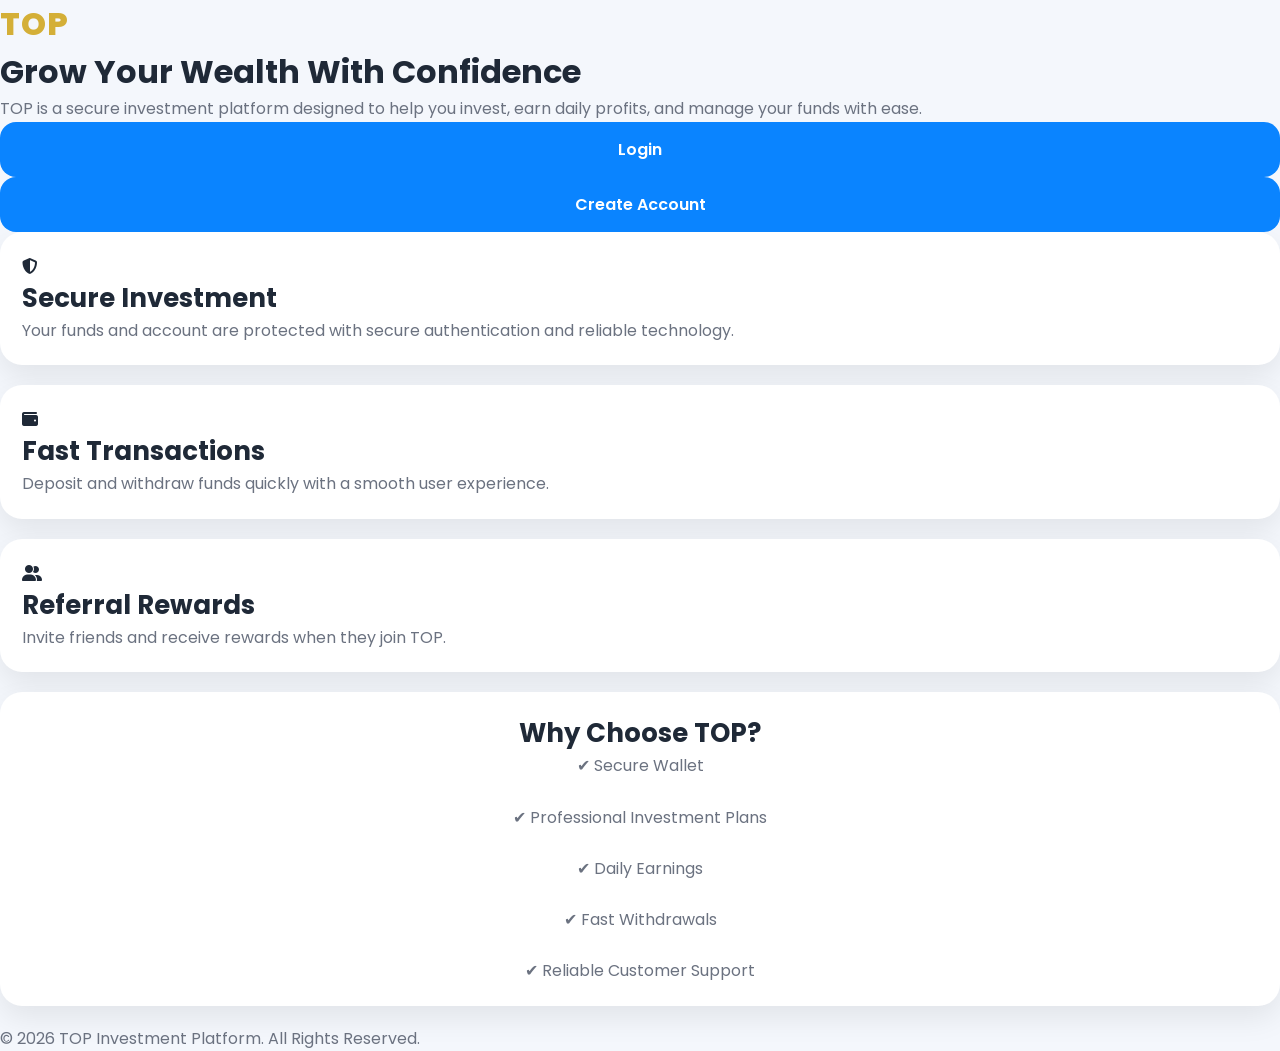
<file: index.html>
<!DOCTYPE html>
<html lang="en">

<head>

<meta charset="UTF-8">
<meta name="viewport" content="width=device-width, initial-scale=1.0">

<meta name="description"
content="TOP - Secure Investment Platform">

<title>TOP | Smart Investment Platform</title>

<link rel="stylesheet" href="style.css">

<link rel="stylesheet"
href="https://cdnjs.cloudflare.com/ajax/libs/font-awesome/6.5.2/css/all.min.css">

</head>

<body>



<header class="header">

<div class="logo">
TOP
</div>

</header>




<section class="hero">

<h1>
Grow Your Wealth With Confidence
</h1>

<p>

TOP is a secure investment platform designed to help you invest, earn daily profits, and manage your funds with ease.

</p>



<div class="hero-buttons">

<a href="login.html" class="btn">
Login
</a>

<a href="signup.html" class="btn btn2">
Create Account
</a>

</div>

</section>





<section class="features">


<div class="card">

<i class="fa-solid fa-shield-halved feature-icon"></i>

<h2>
Secure Investment
</h2>

<p>

Your funds and account are protected with secure authentication and reliable technology.

</p>

</div>





<div class="card">

<i class="fa-solid fa-wallet feature-icon"></i>

<h2>

Fast Transactions

</h2>

<p>

Deposit and withdraw funds quickly with a smooth user experience.

</p>

</div>





<div class="card">

<i class="fa-solid fa-user-group feature-icon"></i>

<h2>

Referral Rewards

</h2>

<p>

Invite friends and receive rewards when they join TOP.

</p>

</div>



</section>





<section class="card" style="text-align:center;">


<h2>

Why Choose TOP?

</h2>


<p>

✔ Secure Wallet<br><br>

✔ Professional Investment Plans<br><br>

✔ Daily Earnings<br><br>

✔ Fast Withdrawals<br><br>

✔ Reliable Customer Support

</p>


</section>





<footer class="footer">

<p>

© 2026 TOP Investment Platform.

All Rights Reserved.

</p>

</footer>


</body>

</html>
</file>
<file: style.css>
/* ==========================================
   TOP INVEST v2.0 DESIGN SYSTEM
   ========================================== */

@import url('https://fonts.googleapis.com/css2?family=Poppins:wght@300;400;500;600;700;800&display=swap');

:root{

    --primary:#0A84FF;
    --primary-dark:#0066D6;

    --gold:#D4AF37;

    --success:#22C55E;
    --danger:#EF4444;
    --warning:#F59E0B;

    --dark:#111827;

    --text:#1F2937;
    --text-light:#6B7280;

    --background:#F4F7FC;

    --white:#FFFFFF;

    --border:#E5E7EB;

    --radius:20px;

    --shadow:
    0 12px 30px rgba(0,0,0,.08);

    --transition:.30s ease;
}


/* ===========================
   RESET
=========================== */

*{

    margin:0;
    padding:0;
    box-sizing:border-box;

}


html{

    scroll-behavior:smooth;

}


body{

    font-family:'Poppins',sans-serif;

    background:var(--background);

    color:var(--text);

    min-height:100vh;

}


a{

    text-decoration:none;

    color:inherit;

}


img{

    max-width:100%;

}


button,
input,
select{

    font-family:'Poppins',sans-serif;

}


/* ===========================
   CONTAINER
=========================== */

.container{

    width:92%;

    max-width:1200px;

    margin:auto;

}


/* ===========================
   LOGO
=========================== */

.logo{

    font-size:32px;

    font-weight:800;

    color:var(--gold);

    letter-spacing:1px;

}


/* ===========================
   HEADINGS
=========================== */

h1{

    font-size:32px;

    font-weight:700;

}


h2{

    font-size:26px;

    font-weight:700;

}


h3{

    font-size:20px;

    font-weight:600;

}


p{

    color:var(--text-light);

    line-height:1.6;

}


/* ===========================
   BUTTONS
=========================== */

.btn{

    display:inline-flex;

    justify-content:center;

    align-items:center;

    gap:10px;

    width:100%;

    padding:15px;

    border:none;

    border-radius:16px;

    background:var(--primary);

    color:white;

    font-size:16px;

    font-weight:600;

    cursor:pointer;

    transition:var(--transition);

}


.btn:hover{

    background:var(--primary-dark);

    transform:translateY(-2px);

}


.btn-success{

    background:var(--success);

}


.btn-danger{

    background:var(--danger);

}


.btn-gold{

    background:var(--gold);

    color:black;

}


/* ===========================
   INPUTS
=========================== */

input,
select{

    width:100%;

    padding:15px;

    margin-top:8px;

    margin-bottom:18px;

    border:1px solid var(--border);

    border-radius:14px;

    background:white;

    font-size:15px;

    transition:.25s;

}


input:focus,
select:focus{

    outline:none;

    border-color:var(--primary);

    box-shadow:0 0 0 4px rgba(10,132,255,.12);

}


label{

    display:block;

    font-weight:600;

    margin-top:12px;

}


/* ===========================
   CARDS
=========================== */

.card{

    background:white;

    border-radius:22px;

    padding:22px;

    box-shadow:var(--shadow);

    margin-bottom:20px;

}


/* ===========================
   LOGIN BOX
=========================== */

.login-box{

    width:92%;

    max-width:420px;

    margin:40px auto;

    background:white;

    border-radius:24px;

    padding:30px;

    box-shadow:var(--shadow);

}


.subtitle{

    margin-top:8px;

    margin-bottom:25px;

}


/* ===========================
   ANIMATIONS
=========================== */

@keyframes fadeUp{

    from{

        opacity:0;

        transform:translateY(25px);

    }

    to{

        opacity:1;

        transform:translateY(0);

    }

}

.card,
.login-box{

    animation:fadeUp .45s ease;

}

/* =====================================
   TOP INVEST DASHBOARD v2
===================================== */


/* MAIN DASHBOARD */

.dashboard-container{

    width:92%;
    max-width:1200px;
    margin:25px auto 100px;

}


/* HEADER */

.top-header{

    background:linear-gradient(
        135deg,
        #111827,
        #1f2937
    );

    padding:18px 25px;

    display:flex;

    justify-content:space-between;

    align-items:center;

    box-shadow:0 5px 20px rgba(0,0,0,.15);

}


.top-header .logo{

    color:var(--gold);

    font-size:26px;

}


.header-icons{

    display:flex;

    gap:20px;

}


.header-icons i{

    color:white;

    font-size:22px;

}



/* WELCOME */

.welcome-card{

    background:white;

    padding:25px;

    border-radius:22px;

    margin-bottom:20px;

    box-shadow:var(--shadow);

}


.welcome-card h2{

    color:var(--dark);

}





/* WALLET CARD */

.wallet-card{

    background:
    linear-gradient(
        135deg,
        #111827,
        #374151
    );

    color:white;

    padding:30px;

    border-radius:28px;

    box-shadow:
    0 15px 35px rgba(0,0,0,.25);

    margin-bottom:25px;

}


.wallet-card p{

    color:#d1d5db;

}


.wallet-card h1{

    color:var(--gold);

    font-size:42px;

    margin:15px 0;

}




.wallet-actions{

    display:flex;

    gap:15px;

}



.wallet-btn{

    flex:1;

    padding:15px;

    border-radius:15px;

    text-align:center;

    font-weight:600;

    transition:.3s;

}


.wallet-btn:hover{

    transform:translateY(-3px);

}



.wallet-btn.deposit{

    background:var(--gold);

    color:#000;

}



.wallet-btn.withdraw{

    background:white;

    color:#111;

}





/* STATISTICS */


.dashboard-stats{

    display:grid;

    grid-template-columns:repeat(3,1fr);

    gap:15px;

    margin-bottom:25px;

}



.dashboard-stat-card{

    background:white;

    padding:20px;

    border-radius:20px;

    text-align:center;

    box-shadow:var(--shadow);

}



.dashboard-stat-card i{

    font-size:30px;

    color:var(--gold);

    margin-bottom:10px;

}



.dashboard-stat-card h3{

    color:var(--dark);

    font-size:20px;

}



/* QUICK MENU */


.quick-grid{

    display:grid;

    grid-template-columns:repeat(5,1fr);

    gap:15px;

    margin-top:20px;

}



.quick-grid a{

    background:#f9fafb;

    padding:20px 10px;

    border-radius:18px;

    text-align:center;

    transition:.3s;

}



.quick-grid a:hover{

    transform:translateY(-5px);

    background:#fff;

    box-shadow:var(--shadow);

}



.quick-grid i{

    display:block;

    color:var(--primary);

    font-size:30px;

    margin-bottom:10px;

}



.quick-grid span{

    font-size:14px;

    font-weight:600;

}





/* REFERRAL */


.referral-card{

    background:
    linear-gradient(
        135deg,
        #D4AF37,
        #f8df8a
    );

    color:#111;

    padding:25px;

    border-radius:25px;

    margin-top:20px;

}



.referral-card p{

    color:#333;

}



.referral-code{

    background:white;

    padding:15px;

    border-radius:15px;

    text-align:center;

    margin:15px 0;

    font-weight:700;

    letter-spacing:2px;

}





/* BOTTOM NAV UPDATE */


.bottom-nav{

    position:fixed;

    bottom:0;

    left:0;

    width:100%;

    background:#111827;

    display:flex;

    justify-content:space-around;

    padding:14px;

    z-index:1000;

}



.nav-item{

    color:#9ca3af;

    text-align:center;

    font-size:13px;

}



.nav-item i{

    display:block;

    font-size:22px;

    margin-bottom:5px;

}



.nav-item.active{

    color:var(--gold);

}





/* MOBILE */

@media(max-width:700px){


.dashboard-stats{

    grid-template-columns:1fr;

}



.quick-grid{

    grid-template-columns:repeat(3,1fr);

}



.wallet-actions{

    flex-direction:column;

}



.wallet-card h1{

    font-size:34px;

}


}


@media(max-width:450px){


.quick-grid{

    grid-template-columns:repeat(2,1fr);

}


}


/* =====================================
   TOP INVESTMENT PLANS
===================================== */


#plansContainer{

    display:grid;

    grid-template-columns:repeat(3,1fr);

    gap:20px;

}





/* PLAN CARD */

.plan-card{

    background:white;

    padding:25px;

    border-radius:25px;

    box-shadow:var(--shadow);

    position:relative;

    overflow:hidden;

    transition:.3s;

}



.plan-card:hover{

    transform:translateY(-8px);

}




.plan-card::before{

    content:"";

    position:absolute;

    top:0;

    left:0;

    width:100%;

    height:5px;

    background:
    linear-gradient(
        90deg,
        var(--gold),
        #f8df8a
    );

}





.plan-card h3{

    font-size:24px;

    margin-bottom:15px;

    color:var(--dark);

}





.plan-card p{

    display:flex;

    justify-content:space-between;

    background:#f9fafb;

    padding:12px;

    border-radius:12px;

    margin:10px 0;

    color:#374151;

}





.plan-card strong{

    color:var(--dark);

}




.plan-profit{

    background:
    linear-gradient(
        135deg,
        #111827,
        #374151
    );

    color:white;

    padding:20px;

    border-radius:18px;

    text-align:center;

    margin:15px 0;

}




.plan-profit h2{

    color:var(--gold);

    font-size:30px;

}




.plan-btn{

    width:100%;

    padding:15px;

    border:none;

    border-radius:15px;

    background:var(--gold);

    color:black;

    font-weight:700;

    cursor:pointer;

    transition:.3s;

}



.plan-btn:hover{

    transform:scale(1.03);

    background:#f5d76e;

}





/* POPULAR PLAN */

.popular{

    border:2px solid var(--gold);

}



.popular-label{

    position:absolute;

    top:15px;

    right:-35px;

    background:var(--gold);

    color:black;

    padding:8px 40px;

    transform:rotate(45deg);

    font-size:12px;

    font-weight:bold;

}





/* MOBILE */

@media(max-width:900px){


#plansContainer{

    grid-template-columns:repeat(2,1fr);

}


}



@media(max-width:600px){


#plansContainer{

    grid-template-columns:1fr;

}


}
</file>
